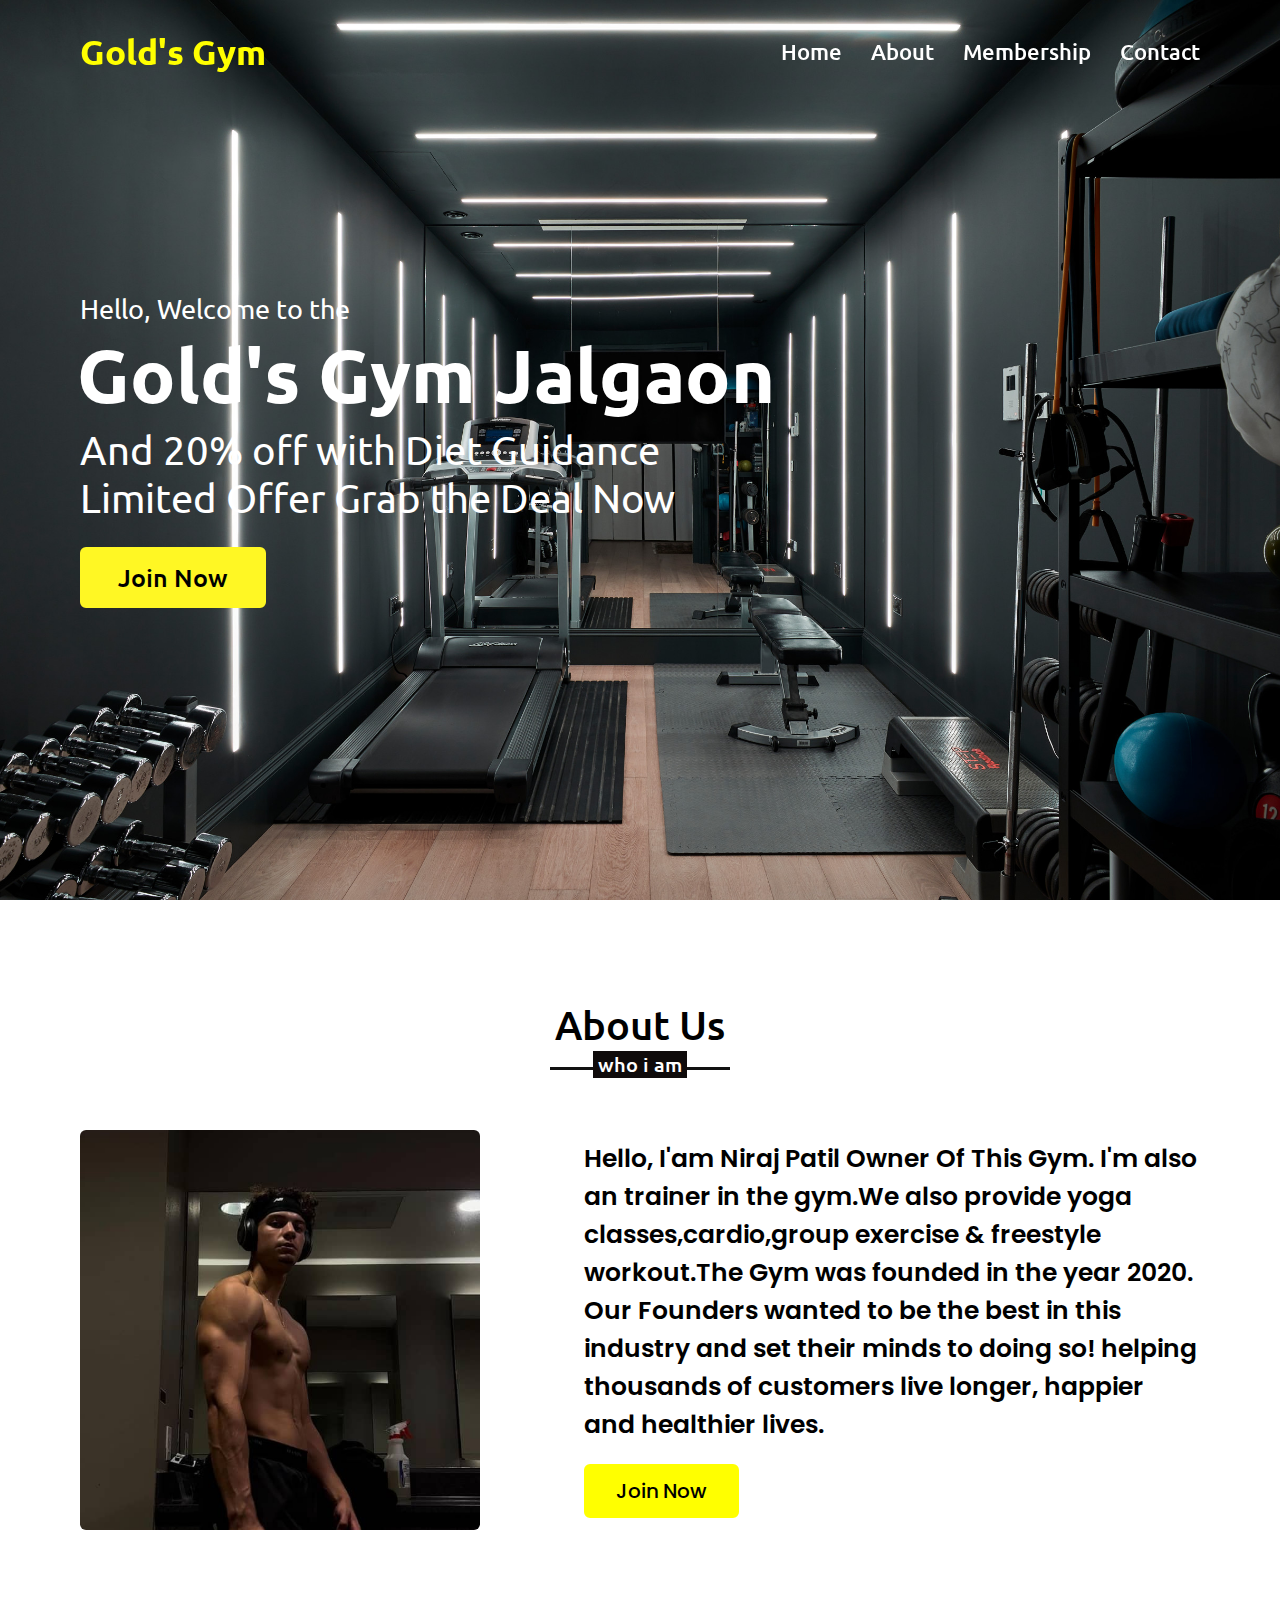
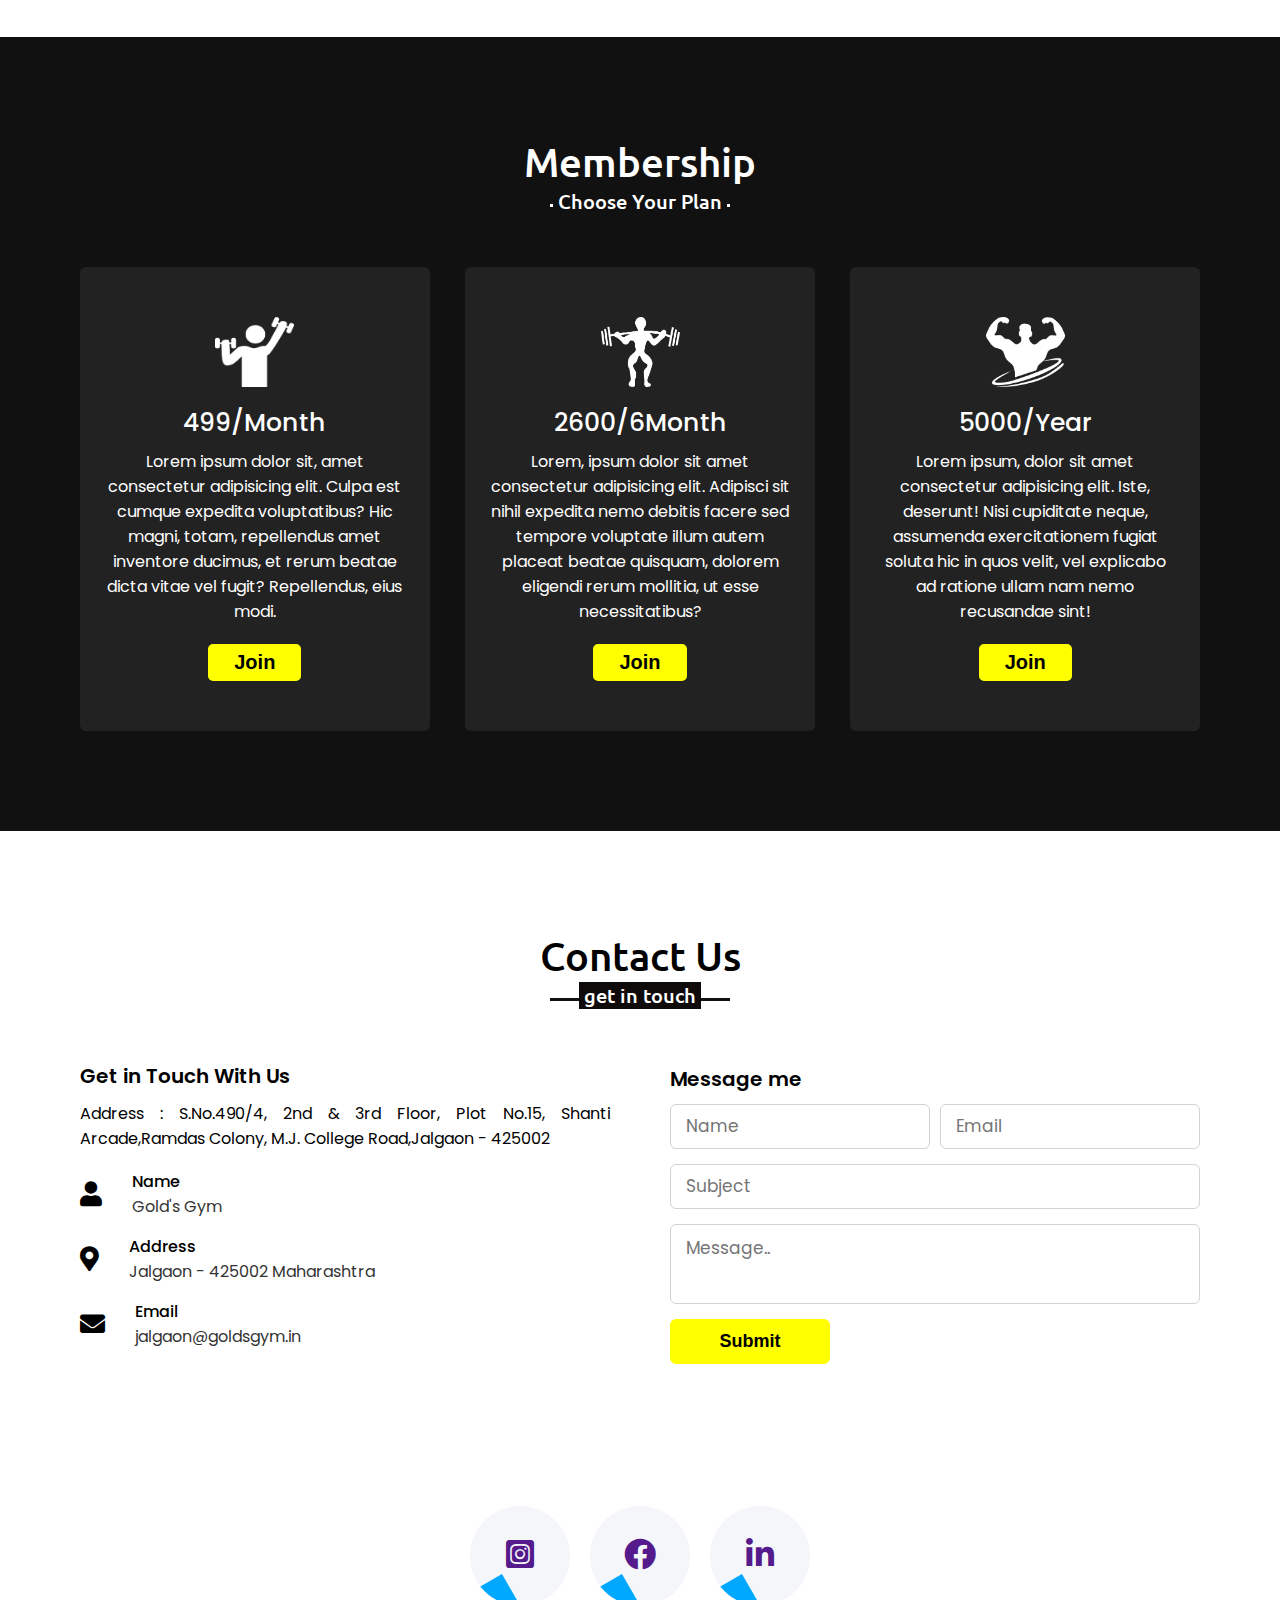
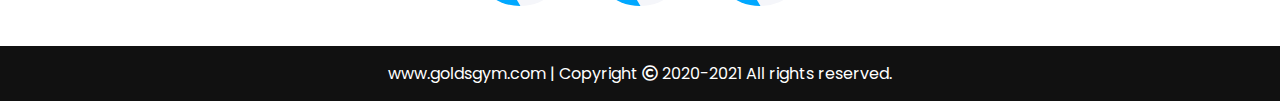
<file: OIBSIP_Task-1/index.html>
<!DOCTYPE html>
<html lang="en">
<head>
    <meta charset="UTF-8">
    <meta name="viewport" content="width=device-width, initial-scale=1.0">
    <title>Welcome to Gold's Gym</title>
    <link rel="stylesheet" href="style.css">
    <link rel="stylesheet" href="https://cdnjs.cloudflare.com/ajax/libs/font-awesome/5.15.3/css/all.min.css"/>
    <script src="https://code.jquery.com/jquery-3.5.1.min.js"></script>
    <script src="https://cdnjs.cloudflare.com/ajax/libs/OwlCarousel2/2.3.4/owl.carousel.min.js"></script>
    <link rel="stylesheet" href="https://cdnjs.cloudflare.com/ajax/libs/OwlCarousel2/2.3.4/assets/owl.carousel.min.css"/>

</head>
<body>
    <div class="scroll-up-btn">
        <i class="fas fa-angle-up"></i>
    </div>



    <!-------------------------NAVBAR SECTION ----------------------------->
    
    <nav class="navbar">
        <div class="max-width">
            <div class="logo"><a href="#">Gold's Gym</a></div>
            <ul class="menu">
                <li><a href="#home" class="menu-btn">Home</a></li>
                <li><a href="#about" class="menu-btn">About</a></li>
                <li><a href="#services" class="menu-btn">Membership</a></li>
                <li><a href="#contact" class="menu-btn">Contact</a></li>
            </ul>
            <div class="menu-btn">
                <i class="fas fa-bars"></i>
            </div>
        </div>
    </nav>



    <!----------------------------HOME PAGE MARKUP SECTION--------------------------->

    <section class="home" id="home">
        <div class="max-width">
            <div class="home-content">
                <div class="text-1">Hello, Welcome to the</div>
                <div class="text-2">Gold's Gym Jalgaon</div>
                <div class="text-3">And 20% off with Diet Guidance <br>Limited Offer Grab the Deal Now</div>
                <a href="#services">Join Now</a>
            </div>
        </div>
    </section>



    <!-------------------------ABOUT MARKUP SECTION-------------------------------->

    <section class="about" id="about">
        <div class="max-width">
            <h2 class="title">About Us</h2>
            <div class="about-content">
                <div class="column left">
                    <img src="images/man.jpg" alt="">
                </div>
                <div class="column right">
                    <div class="text"> Hello, I'am Niraj Patil Owner Of This Gym. I'm also an trainer in the gym.We also provide yoga classes,cardio,group exercise & freestyle workout.The Gym was founded in the year 2020. Our Founders wanted to be the best in this industry and set their minds to doing so! helping thousands of customers live longer, happier and healthier lives.</p>
                    <a href="#services">Join Now</a>
                </div>
            </div>
        </div>
    </section>




    <!-------------------------SERVICES MARKUP SECTION-------------------------------->

    <section class="services" id="services">
        <div class="max-width">
            <h2 class="title">Membership</h2>
            <div class="serv-content">
                <div class="card">
                    <div class="box">
                        <img src="images/1.png" alt="png">
                        <div class="text">499/Month</div>
                        <p>Lorem ipsum dolor sit, amet consectetur adipisicing elit. Culpa est cumque expedita voluptatibus? Hic magni, totam, repellendus amet inventore ducimus, et rerum beatae dicta vitae vel fugit? Repellendus, eius modi.</p>
                        <button class="jbtn">Join</button>
                    </div>
                </div>
                <div class="card">
                    <div class="box">
                        <img src="images/2.png" alt="png">
                        <div class="text">2600/6Month</div>
                        <p>Lorem, ipsum dolor sit amet consectetur adipisicing elit. Adipisci sit nihil expedita nemo debitis facere sed tempore voluptate illum autem placeat beatae quisquam, dolorem eligendi rerum mollitia, ut esse necessitatibus?</p>
                        <button class="jbtn">Join</button>
                    </div>
                </div>
                <div class="card">
                    <div class="box">
                        <img src="images/3.png" alt="png">
                        <div class="text">5000/Year</div>
                        <p>Lorem ipsum, dolor sit amet consectetur adipisicing elit. Iste, deserunt! Nisi cupiditate neque, assumenda exercitationem fugiat soluta hic in quos velit, vel explicabo ad ratione ullam nam nemo recusandae sint!</p>
                        <button class="jbtn">Join</button>
                    </div>
                </div>
               </div>
            </div>
        </div>
    </section>


    <!------------------------------CONTACT MARKUP SECTION---------------------------------->

    <section class="contact" id="contact">
        <div class="max-width">
            <h2 class="title">Contact Us</h2>
            <div class="contact-content">
                <div class="column left">
                    <div class="text">Get in Touch With Us</div>
                    <p> Address : S.No.490/4, 2nd & 3rd Floor, Plot No.15, Shanti Arcade,Ramdas Colony, M.J. College Road,Jalgaon - 425002</p>
                    <div class="icons">
                        <div class="row">
                            <i class="fas fa-user"></i>
                            <div class="info">
                                <div class="head">Name</div>
                                <div class="sub-title">Gold's Gym</div>
                            </div>
                        </div>
                        <div class="row">
                            <i class="fas fa-map-marker-alt"></i>
                            <div class="info">
                                <div class="head">Address</div>
                                <div class="sub-title">Jalgaon - 425002 Maharashtra</div>
                            </div>
                        </div>
                        <div class="row">
                            <i class="fas fa-envelope"></i>
                            <div class="info">
                                <div class="head">Email</div>
                                <div class="sub-title">jalgaon@goldsgym.in</div>
                            </div>
                        </div>
                    </div>
                </div>
                <div class="column right">
                    <div class="text">Message me</div>
                    <form action=" ">
                        <div class="fields">
                            <div class="field name">
                                <input type="text" placeholder="Name" required>
                            </div>
                            <div class="field email">
                                <input type="email" placeholder="Email" required>
                            </div>
                        </div>
                        <div class="field">
                            <input type="text" placeholder="Subject" required>
                        </div>
                        <div class="field textarea">
                            <textarea cols="30" rows="10" placeholder="Message.." required></textarea>
                        </div>
                        <div class="button-area">
                            <button type="submit">Submit</button>
                        </div>
                        
                    </form>
                </div>
            </div>
        </div>
    </section>



    <!-----------------------ICON MARKUP SECTION------------------------->

    <div class="icon">
        <a href="">
        <i class="fab fa-2x fa-instagram-square"></i>
      </a>
      
        <a href="">
          <i class="fab fa-2x fa-facebook"></i>
        </a>
      
        <a href="">
          <i class="fab fa-2x fa-linkedin-in"></i>
        </a>
      
      
      
      </div>



    <!-----------------------FOOTER MARKUP SECTION------------------------->

    <footer>
        <span>www.goldsgym.com | Copyright  <span class="far fa-copyright"></span> 2020-2021 All rights reserved.</span>
    </footer>

    <script src="script.js"></script>
</body>
</html>
</file>
<file: OIBSIP_Task-1/style.css>
/*  import google fonts */
@import url('https://fonts.googleapis.com/css2?family=Poppins:wght@400;500;600;700&family=Ubuntu:wght@400;500;700&display=swap');

*{
    margin: 0;
    padding: 0;
    box-sizing: border-box;
    text-decoration: none;
}
html{
    scroll-behavior: smooth;
}

/* custom scroll bar */
::-webkit-scrollbar {
    width: 10px;
}
::-webkit-scrollbar-track {
    background: #f1f1f1;
}
::-webkit-scrollbar-thumb {
    background: #888;
}

::-webkit-scrollbar-thumb:hover {
    background: #555;
}

/* all similar content styling codes */
section{
    padding: 100px 0;
}
.max-width{
    max-width: 1300px;
    padding: 0 80px;
    margin: auto;
}
.about, .services,.contact, footer{
    font-family: 'Poppins', sans-serif;
}
.about .about-content,
.services .serv-content,
.contact .contact-content{
    display: flex;
    flex-wrap: wrap;
    align-items: center;
    justify-content: space-between;
}
section .title{
    position: relative;
    text-align: center;
    font-size: 40px;
    font-weight: 500;
    margin-bottom: 60px;
    padding-bottom: 20px;
    font-family: 'Ubuntu', sans-serif;
}
section .title::before{
    content: "";
    position: absolute;
    bottom: 0px;
    left: 50%;
    width: 180px;
    height: 3px;
    background: #111;
    transform: translateX(-50%);
}
section .title::after{
    position: absolute;
    bottom: -8px;
    left: 50%;
    font-size: 20px;
    color: white;
    padding: 0 5px;
    background: #0f0b0b;
    transform: translateX(-50%);
}



/*********************NAVBAR CSS************************/
.navbar{
    position: fixed;
    width: 100%;
    z-index: 999;
    padding: 30px 0;
    font-family: 'Ubuntu', sans-serif;
    transition: all 0.3s ease;
}
.navbar.sticky{
    padding: 15px 0;
    background: darkcyan;
}
.navbar .max-width{
    display: flex;
    align-items: center;
    justify-content: space-between;
}
.navbar .logo a{
    color: yellow;
    font-size: 35px;
    font-weight: 600;
}


.navbar .menu li{
    list-style: none;
    display: inline-block;
}
.navbar .menu li a{
    display: block;
    color: #fff;
    font-size: 22px;
    font-weight: 500;
    margin-left: 25px;
    transition: color 0.3s ease;
}
.navbar .menu li a:hover{
    color: #fff724;
}
.navbar.sticky .menu li a:hover{
    color: #fff724;
}

/*********************MENU BTN CSS************************/
.menu-btn{
    color: #fff;
    font-size: 23px;
    cursor: pointer;
    display: none;
}
.scroll-up-btn{
    position: fixed;
    height: 45px;
    width: 42px;
    background: yellow;
    right: 30px;
    bottom: 10px;
    text-align: center;
    line-height: 45px;
    color: #fff;
    z-index: 9999;
    font-size: 30px;
    border-radius: 6px;
    border-bottom-width: 2px;
    cursor: pointer;
    opacity: 0;
    pointer-events: none;
    transition: all 0.3s ease;
}
.scroll-up-btn.show{
    bottom: 30px;
    opacity: 1;
    pointer-events: auto;
}
.scroll-up-btn:hover{
    filter: brightness(90%);
}




/*********************HOME PAGE CSS************************/
.home{
    display: flex;
    background: url("images/gym.jpg") no-repeat center;
    height: 100vh;
    color: white;
    min-height: 500px;
    background-size: cover;
    background-attachment: fixed;
    font-family: 'Ubuntu', sans-serif;
}
.home .max-width{
  width: 100%;
  display: flex;
}
.home .max-width .row{
  margin-right: 0;
}
.home .home-content .text-1{
    font-size: 27px;
}
.home .home-content .text-2{
    font-size: 75px;
    font-weight: 600;
    margin-left: -3px;
}
.home .home-content .text-3{
    font-size: 40px;
    margin: 5px 0;
}
.home .home-content .text-3 span{
    color: #fff724;
    font-weight: 500;
}
.home .home-content a{
    display: inline-block;
    background: #fff724;
    color: black;
    font-size: 25px;
    padding: 12px 36px;
    margin-top: 20px;
    font-weight: 500;
    border-radius: 6px;
    border: 2px solid #fff724;
    transition: all 0.3s ease;
}
.home .home-content a:hover{
    color: #fff724;
    background: none;
}

/*********************ABOUT PAGE CSS************************/
.about .title::after{
    content: "who i am";
}
.about .about-content .left{
    width: 45%;
}
.about .about-content .left img{
    height: 400px;
    width: 400px;
    object-fit: cover;
    border-radius: 6px;
}
.about .about-content .right{
    width: 55%;
}
.about .about-content .right .text{
    font-size: 25px;
    font-weight: 600;
    margin-bottom: 10px;
}
.about .about-content .right .text span{
    color: crimson;
}
.about .about-content .right p{
    text-align: justify;
}
.about .about-content .right a{
    display: inline-block;
    background: yellow;
    color: black;
    font-size: 20px;
    font-weight: 500;
    padding: 10px 30px;
    margin-top: 20px;
    border-radius: 6px;
    border: 2px solid yellow;
    transition: all 0.3s ease;
}
.about .about-content .right a:hover{
    color: black;
    background: none;
}

/*********************SERVICES PAGE CSS************************/
.services{
    color:#fff;
    background: #111;
}
.services .title::before,
.teams .title::before{
    background: #fff;
}
.services .title::after,
.title::after{
    background: #111;
    content: "Choose Your Plan";
}
.services .serv-content .card{
    width: calc(33% - 20px);
    background: #222;
    text-align: center;
    border-radius: 6px;
    padding: 50px 25px;
    cursor: pointer;
    transition: all 0.3s ease;
}
.services .serv-content .card:hover{
    background: darkcyan;
}
.services .serv-content .card .box{
    transition: all 0.3s ease;
}
.services .serv-content .card:hover .box{
    transform: scale(1.05);
}


.services .serv-content .card img{
    height: 70px;
    width: 79px;
    filter: brightness(0) invert(1);
}

.services .serv-content .card .text{
    font-size: 25px;
    font-weight: 500;
    margin: 10px 0 7px 0;
}

.services .serv-content .card .jbtn{
    font-size: 20px;
    font-weight: 600;
    padding: 5px 24px;
    margin-top: 20px;
    border-radius: 5px;
    background: yellow;
    border: 2px solid yellow;
    cursor: pointer;
}
.services .serv-content .card .jbtn:hover{
    background: white;
    color: black;
    border: 2px solid black;
}




/*********************CONTACT PAGE CSS************************/
.contact .title::after{
    content: "get in touch";
}
.contact .contact-content .column{
    width: calc(50% - 30px);
}
.contact .contact-content .text{
    font-size: 20px;
    font-weight: 600;
    margin-bottom: 10px;
}
.contact .contact-content .left p{
    text-align: justify;
}
.contact .contact-content .left .icons{
    margin: 10px 0;
}
.contact .contact-content .row{
    display: flex;
    height: 65px;
    align-items: center;
}
.contact .contact-content .row .info{
    margin-left: 30px;
}
.contact .contact-content .row i{
    font-size: 25px;
}
.contact .contact-content .info .head{
    font-weight: 500;
}
.contact .contact-content .info .sub-title{
    color: #333;
}
.contact .right form .fields{
    display: flex;
}
.contact .right form .field,
.contact .right form .fields .field{
    height: 45px;
    width: 100%;
    margin-bottom: 15px;
}
.contact .right form .textarea{
    height: 80px;
    width: 100%;
}
.contact .right form .name{
    margin-right: 10px;
}
.contact .right form .field input,
.contact .right form .textarea textarea{
    height: 100%;
    width: 100%;
    border: 1px solid lightgrey;
    border-radius: 6px;
    outline: none;
    padding: 0 15px;
    font-size: 17px;
    font-family: 'Poppins', sans-serif;
    transition: all 0.3s ease;
}
.contact .right form .field input:focus,
.contact .right form .textarea textarea:focus{
    border-color: #b3b3b3;
}
.contact .right form .textarea textarea{
  padding-top: 10px;
  resize: none;
}
.contact .right form .button-area{
  display: flex;
  align-items: center;
}
.right form .button-area button{
  color: black;
  display: block;
  width: 160px!important;
  height: 45px;
  outline: none;
  font-size: 18px;
  font-weight: 600;
  border-radius: 6px;
  cursor: pointer;
  flex-wrap: nowrap;
  background: yellow;
  border: 2px solid yellow;
  transition: all 0.3s ease;
}
.right form .button-area button:hover{
  color: black;
  background: none;
}



/********************ICON PAGE CSS************************/
.icon{
    height: 20vh;
    display: flex;
    justify-content: center;
    align-items: center;
  }
  .icon a{
    height: 100px;
    width: 100px;
    background: #f5f6fa;
    margin: 10px;
    text-align: center;
    border-radius: 50px;
    box-shadow: 1px 4px 2px 2px #dcdde1 fa-2x;
    line-height: 110px;
    position: relative;
    overflow: hidden;
  }

  .fa-instagram{
    color: #e84393;
  }
  .fa-youtube{
    color: #e84118;
  }
  .fa-linkedin{
    color: #0097e6;
  }

  .icon a i{
    transition: all 0.3s linear;
  }
  .icon a:hover .fab{
    transform: scale(1.5);
    color: #f5f6fa;
  }

  .icon a:before{
    content: "";
    width: 120%;
    height: 120%;
    position: absolute;
    top: 90%;
    left: -50%;
    background-color: #00a8ff;
    transform: rotate(60deg);
  }

  .icon a:hover:before{
    animation: socialicon 0.8s 1;
    animation-fill-mode: forwards;

  }

  @keyframes socialicon{
    0% {top: 90%; left: -50%; }
    50% {top: -60%; left: -10%; }
    100% {top: -10%; left: -10%; }
  }







/*********************FOOTER PAGE CSS************************/
footer{
    background: #111;
    padding: 15px 23px;
    color: #fff;
    text-align: center;
}

footer span a:hover{
    text-decoration: underline;
}


/*********************RESPONSIVE MEDIA QUERY CSS************************/
@media (max-width: 1104px) {
    .about .about-content .left img{
        height: 350px;
        width: 350px;
    }
}

@media (max-width: 991px) {
    .max-width{
        padding: 0 50px;
    }
}
@media (max-width: 947px){
    .menu-btn{
        display: block;
        z-index: 999;
    }
    .menu-btn i.active:before{
        content: "\f00d";
    }
    .navbar .menu{
        position: fixed;
        height: 100vh;
        width: 100%;
        left: -100%;
        top: 0;
        background: #111;
        text-align: center;
        padding-top: 80px;
        transition: all 0.3s ease;
    }
    .navbar .menu.active{
        left: 0;
    }
    .navbar .menu li{
        display: block;
    }
    .navbar .menu li a{
        display: inline-block;
        margin: 20px 0;
        font-size: 25px;
    }
    .home .home-content .text-2{
        font-size: 70px;
    }
    .home .home-content .text-3{
        font-size: 35px;
    }
    .home .home-content a{
        font-size: 23px;
        padding: 10px 30px;
    }
    .max-width{
        max-width: 930px;
    }
    .about .about-content .column{
        width: 100%;
    }
    .about .about-content .left{
        display: flex;
        justify-content: center;
        margin: 0 auto 60px;
    }
    .about .about-content .right{
        flex: 100%;
    }
    .services .serv-content .card{
        width: calc(50% - 10px);
        margin-bottom: 20px;
    }
    .column,
    .contact .contact-content .column{
        width: 100%;
        margin-bottom: 35px;
    }
}

@media (max-width: 690px) {
    .max-width{
        padding: 0 23px;
    }
    .home .home-content .text-2{
        font-size: 60px;
    }
    .home .home-content .text-3{
        font-size: 32px;
    }
    .home .home-content a{
        font-size: 20px;
    }
    .services .serv-content .card{
        width: 100%;
    }
}

@media (max-width: 500px) {
    .home .home-content .text-2{
        font-size: 50px;
    }
    .home .home-content .text-3{
        font-size: 27px;
    }
    .about .about-content .right .text,
    .left .text{
        font-size: 19px;
    }
    .contact .right form .fields{
        flex-direction: column;
    }
    .contact .right form .name,
    .contact .right form .email{
        margin: 0;
    }
    .right form .error-box{
       width: 150px;
    }
    .scroll-up-btn{
        right: 15px;
        bottom: 15px;
        height: 38px;
        width: 35px;
        font-size: 23px;
        line-height: 38px;
    }
}
</file>
